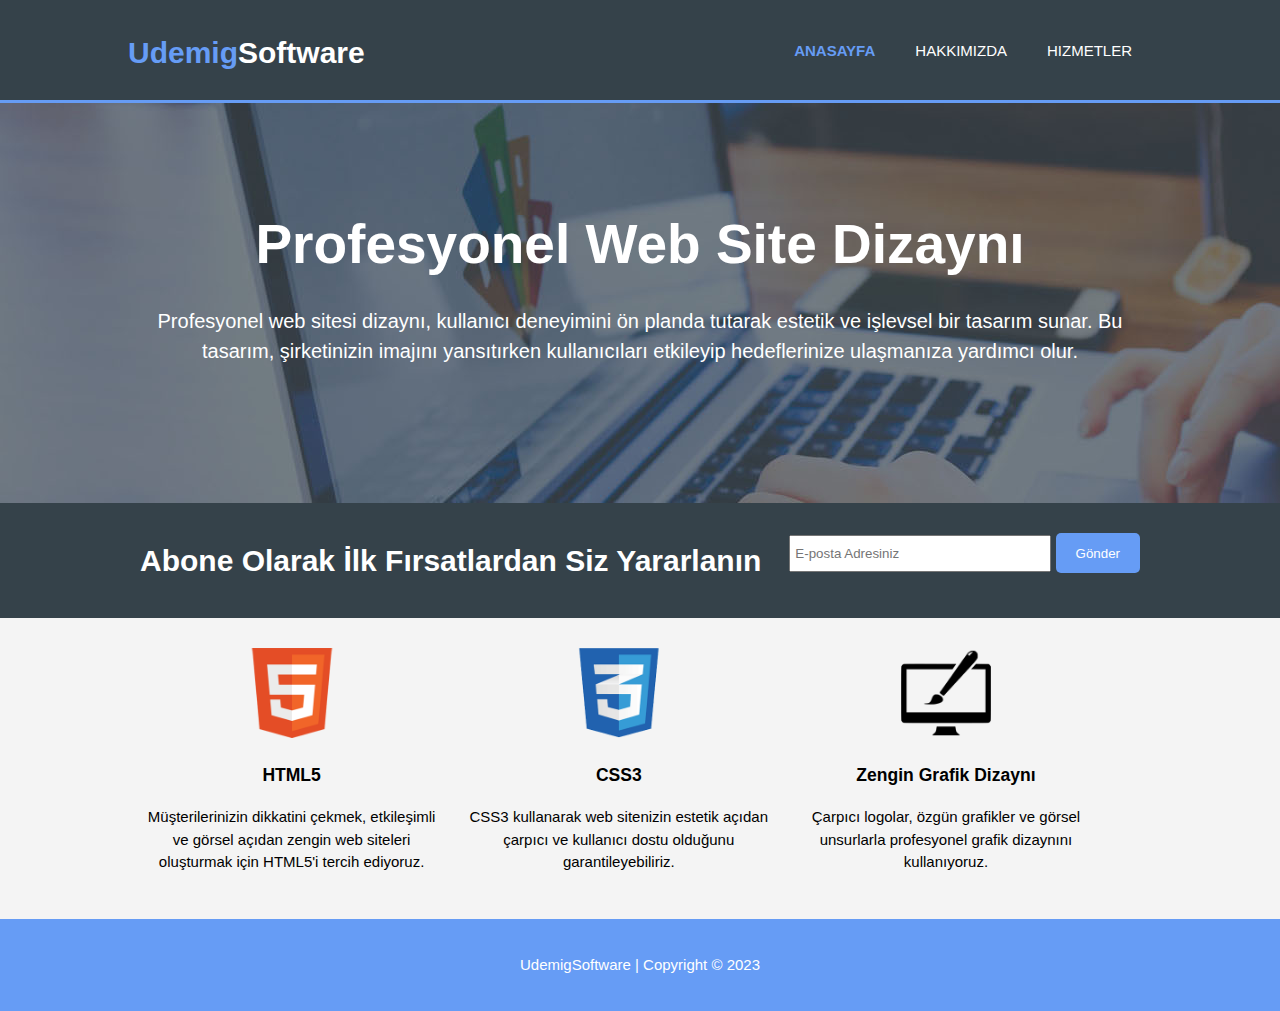
<file: index.html>
<!DOCTYPE html>
<html lang="en">
<head>
    <meta charset="UTF-8">
    <meta name="viewport" content="width=device-width, initial-scale=1.0">
    <title>Udemig Software</title>
    <link rel="shortcut icon" href="/img/udemig.png" type="image/x-icon">
    <link rel="stylesheet" href="style.css">
</head>
<body>
    <header>
        <div class="container">
            <div id="branding">
                <h1><span class="highlight">Udemig</span>Software</h1>
            </div>
            <nav>
                <ul>
                    <li class="current"><a href="index.html">Anasayfa</a></li>
                    <li><a href="about.html">Hakkımızda</a></li>
                    <li><a href="services.html">Hizmetler</a></li>
                </ul>
            </nav>
        </div>     
    </header>

    <section id="showcase">
        <div class="container">
            <h1>Profesyonel Web Site Dizaynı</h1>
            <p>
                Profesyonel web sitesi dizaynı, kullanıcı deneyimini ön 
                planda tutarak estetik ve işlevsel bir tasarım sunar. Bu 
                tasarım, şirketinizin imajını yansıtırken kullanıcıları 
                etkileyip hedeflerinize ulaşmanıza yardımcı olur.
            </p>
        </div>
    </section>

    <section id="newsletter">
        <div class="container">
            <h1>
                Abone Olarak İlk Fırsatlardan Siz Yararlanın
            </h1>
            <form action="">
                <input type="email" placeholder="E-posta Adresiniz" required>
                <button type="submit" class="button_1">Gönder</button>
            </form>
        </div>
    </section>

    <section id="boxes">
        <div class="container">
            <div class="box">
                <img src="/img/html.png" alt="">
                <h3>HTML5</h3>
                <P>
                    Müşterilerinizin dikkatini çekmek, etkileşimli ve 
                    görsel açıdan zengin web siteleri oluşturmak için 
                    HTML5'i tercih ediyoruz.
                </P>
            </div>
            <div class="box">
                <img src="/img/css.png" alt="">
                <h3>CSS3</h3>
                <P>
                    CSS3 kullanarak web sitenizin estetik açıdan çarpıcı 
                    ve kullanıcı dostu olduğunu garantileyebiliriz.
                </P>
            </div>
            <div class="box">
                <img src="/img/brush.png" alt="">
                <h3>Zengin Grafik Dizaynı</h3>
                <P>
                    Çarpıcı logolar, özgün grafikler ve görsel 
                    unsurlarla profesyonel grafik dizaynını kullanıyoruz.
                </P>
            </div>
        </div>
    </section>

    <footer>
        <p>
            UdemigSoftware | Copyright ©  2023
        </p>
    </footer>
</body>
</html>
</file>
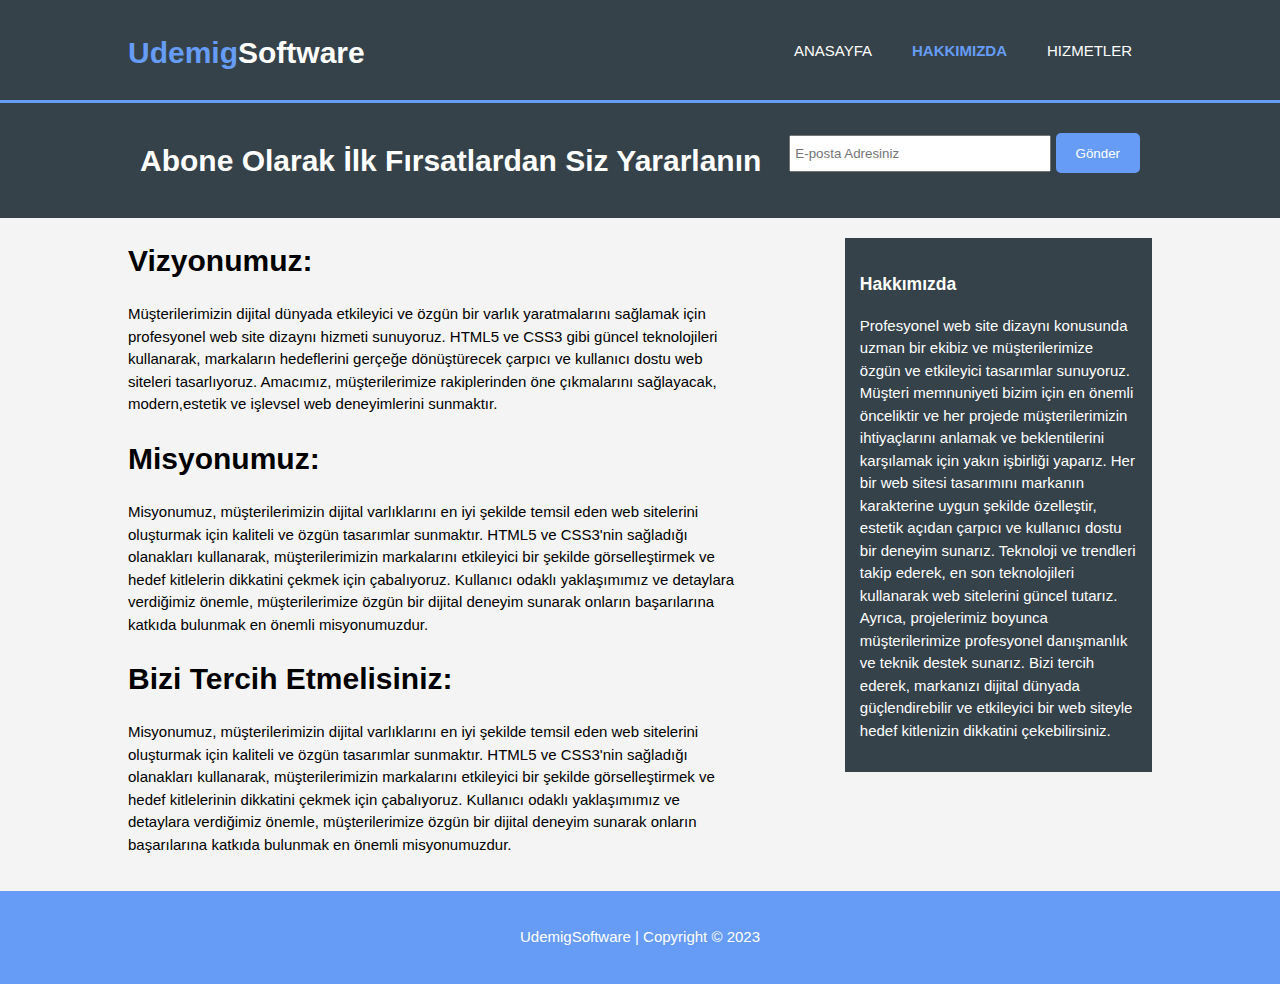
<file: about.html>
<!DOCTYPE html>
<html lang="en">
<head>
    <meta charset="UTF-8">
    <meta name="viewport" content="width=device-width, initial-scale=1.0">
    <title>Hakkımızda</title>
    <link rel="shortcut icon" href="/img/udemig.png" type="image/x-icon">
    <link rel="stylesheet" href="style.css">
</head>
<body>
    <header>
        <div class="container">
            <div id="branding">
                <h1><span class="highlight">Udemig</span>Software</h1>
            </div>
            <nav>
                <ul>
                    <li><a href="index.html">Anasayfa</a></li>
                    <li class="current"><a href="about.html">Hakkımızda</a></li>
                    <li><a href="services.html">Hizmetler</a></li>
                </ul>
            </nav>
        </div>     
    </header>

    <section id="newsletter">
        <div class="container">
            <h1>
                Abone Olarak İlk Fırsatlardan Siz Yararlanın
            </h1>
            <form action="">
                <input type="email" placeholder="E-posta Adresiniz" required>
                <button type="submit" class="button_1">Gönder</button>
            </form>
        </div>
    </section>

    <section id="main">
        <div class="container">
            <article id="main-col">
                <h1>Vizyonumuz:</h1>
                <p>
                    Müşterilerimizin dijital dünyada etkileyici ve özgün
                    bir varlık yaratmalarını sağlamak için profesyonel 
                    web site dizaynı hizmeti sunuyoruz. HTML5 ve CSS3 
                    gibi güncel teknolojileri kullanarak, markaların hedeflerini 
                    gerçeğe dönüştürecek çarpıcı ve kullanıcı dostu web siteleri
                    tasarlıyoruz. Amacımız, müşterilerimize rakiplerinden öne 
                    çıkmalarını sağlayacak, modern,estetik ve işlevsel web 
                    deneyimlerini sunmaktır. 

                </p>
                <h1>Misyonumuz:</h1>
                <p>
                    Misyonumuz, müşterilerimizin dijital varlıklarını en
                    iyi şekilde temsil eden web sitelerini oluşturmak 
                    için kaliteli ve özgün tasarımlar sunmaktır. HTML5 
                    ve CSS3'nin sağladığı olanakları kullanarak,
                    müşterilerimizin markalarını etkileyici bir şekilde 
                    görselleştirmek ve hedef kitlelerin dikkatini 
                    çekmek için çabalıyoruz. Kullanıcı odaklı yaklaşımımız 
                    ve detaylara verdiğimiz önemle, müşterilerimize özgün 
                    bir dijital deneyim sunarak onların başarılarına 
                    katkıda bulunmak en önemli misyonumuzdur.
                     
                </p>
                <h1>Bizi Tercih Etmelisiniz:</h1>
                <p>
                    Misyonumuz, müşterilerimizin dijital varlıklarını en 
                    iyi şekilde temsil eden web sitelerini oluşturmak 
                    için kaliteli ve özgün tasarımlar sunmaktır. HTML5 
                    ve CSS3'nin sağladığı olanakları kullanarak, 
                    müşterilerimizin markalarını etkileyici bir şekilde 
                    görselleştirmek ve hedef kitlelerinin dikkatini 
                    çekmek için çabalıyoruz. Kullanıcı odaklı yaklaşımımız ve
                    detaylara verdiğimiz önemle, müşterilerimize özgün bir 
                    dijital deneyim sunarak onların başarılarına katkıda 
                    bulunmak en önemli misyonumuzdur. 

                </p>
            </article>

            <aside id="sidebar">
                <div class="dark">
                    <h3>Hakkımızda</h3>

                    <p>
                        Profesyonel web site dizaynı konusunda uzman bir 
                        ekibiz ve müşterilerimize özgün ve etkileyici 
                        tasarımlar sunuyoruz. Müşteri memnuniyeti bizim için 
                        en önemli önceliktir ve her projede müşterilerimizin 
                        ihtiyaçlarını anlamak ve beklentilerini karşılamak 
                        için yakın işbirliği yaparız. Her bir web sitesi 
                        tasarımını markanın karakterine uygun şekilde 
                        özelleştir, estetik açıdan çarpıcı ve kullanıcı dostu 
                        bir deneyim sunarız. Teknoloji ve trendleri takip 
                        ederek, en son teknolojileri kullanarak web sitelerini 
                        güncel tutarız. Ayrıca, projelerimiz boyunca 
                        müşterilerimize profesyonel danışmanlık ve teknik 
                        destek sunarız. Bizi tercih ederek, markanızı dijital
                        dünyada güçlendirebilir ve etkileyici bir web siteyle 
                        hedef kitlenizin dikkatini çekebilirsiniz. 

                    </p>
                </div>
            </aside>
        </div>
    </section>

    <footer>
        <p>
            UdemigSoftware | Copyright ©  2023
        </p>
    </footer>
</body>
</html>
</file>
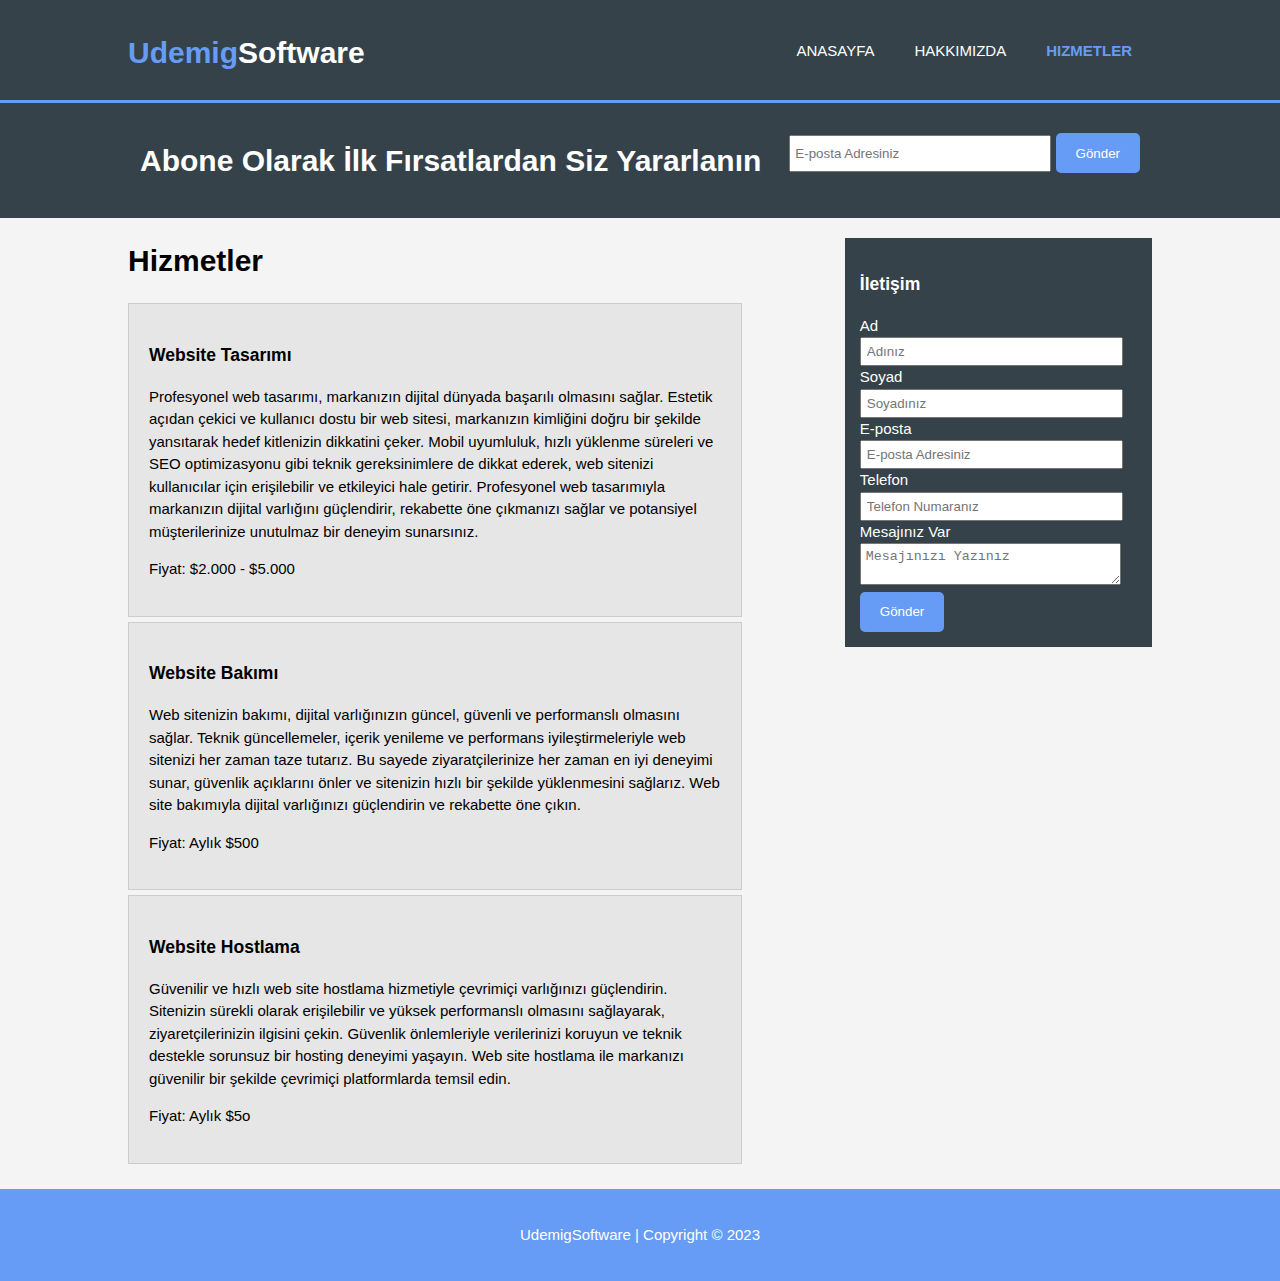
<file: services.html>
<!DOCTYPE html>
<html lang="en">
<head>
    <meta charset="UTF-8">
    <meta name="viewport" content="width=device-width, initial-scale=1.0">
    <title>Hizmetler</title>
    <link rel="shortcut icon" href="/img/udemig.png" type="image/x-icon">
    <link rel="stylesheet" href="style.css">
</head>
<body>
    <header>
        <div class="container">
            <div id="branding">
                <h1><span class="highlight">Udemig</span>Software</h1>
            </div>
            <nav>
                <ul>
                    <li><a href="index.html">Anasayfa</a></li>
                    <li><a href="about.html">Hakkımızda</a></li>
                    <li class="current"><a href="services.html">Hizmetler</a></li>
                </ul>
            </nav>
        </div>     
    </header>

    <section id="newsletter">
        <div class="container">
            <h1>
                Abone Olarak İlk Fırsatlardan Siz Yararlanın
            </h1>
            <form action="">
                <input type="email" placeholder="E-posta Adresiniz" required>
                <button type="submit" class="button_1">Gönder</button>
            </form>
        </div>
    </section>

    <section id="main">
        <div class="container">
            <article id="main-col">
                <h1>Hizmetler</h1>
                <ul id="services">
                    <li>
                        <h3>Website Tasarımı</h3>
                        <p>
                            Profesyonel web tasarımı, markanızın dijital 
                            dünyada başarılı olmasını sağlar. Estetik açıdan 
                            çekici ve kullanıcı dostu bir web sitesi, 
                            markanızın kimliğini doğru bir şekilde yansıtarak 
                            hedef kitlenizin dikkatini çeker. Mobil uyumluluk,
                             hızlı yüklenme süreleri ve SEO optimizasyonu gibi 
                             teknik gereksinimlere de dikkat ederek, web 
                             sitenizi kullanıcılar için erişilebilir ve 
                             etkileyici hale getirir. Profesyonel web 
                             tasarımıyla markanızın dijital varlığını 
                             güçlendirir, rekabette öne çıkmanızı sağlar ve 
                             potansiyel müşterilerinize unutulmaz bir deneyim 
                             sunarsınız. 

                        </p>
                        <p>
                            Fiyat: $2.000 - $5.000
                        </p>
                    </li>
                    <li>
                        <h3>Website Bakımı</h3>
                        <p>
                           Web sitenizin bakımı, dijital varlığınızın güncel, 
                           güvenli ve performanslı olmasını sağlar. Teknik 
                           güncellemeler, içerik yenileme ve performans 
                           iyileştirmeleriyle web sitenizi her zaman taze tutarız.
                           Bu sayede ziyaratçilerinize her zaman en iyi deneyimi 
                           sunar, güvenlik açıklarını önler ve sitenizin hızlı bir 
                           şekilde yüklenmesini sağlarız. Web site bakımıyla dijital
                           varlığınızı güçlendirin ve rekabette öne çıkın. 

                        </p>

                        <p>
                            Fiyat: Aylık $500
                        </p>
                    </li>
                    <li>
                        <h3>Website Hostlama</h3>
                        <p>
                            Güvenilir ve hızlı web site hostlama hizmetiyle çevrimiçi 
                            varlığınızı güçlendirin. Sitenizin sürekli olarak 
                            erişilebilir ve yüksek performanslı olmasını sağlayarak, 
                            ziyaretçilerinizin ilgisini çekin. Güvenlik önlemleriyle 
                            verilerinizi koruyun ve teknik destekle sorunsuz bir 
                            hosting deneyimi yaşayın. Web site hostlama ile 
                            markanızı güvenilir bir şekilde çevrimiçi platformlarda 
                            temsil edin.

                        </p>

                        <p>
                            Fiyat: Aylık $5o
                        </p>
                    </li>
                </ul>
            </article>


            <aside id="sidebar">
                <div class="dark">
                    <h3>İletişim</h3>
                    <form action="" class="quote">
                        <div>
                        <label for="">Ad</label><br>
                        <input type="text" placeholder="Adınız" required>
                        </div>
                        <div>
                        <label for="">Soyad</label><br>
                        <input type="text" placeholder="Soyadınız" required>
                        </div>
                        <div>
                        <label for="">E-posta</label><br>
                        <input type="email" placeholder="E-posta Adresiniz" required>
                        </div>
                        <div>
                        <label for="">Telefon</label><br>
                        <input type="number" placeholder="Telefon Numaranız" required>
                        </div>
                        <div>
                        <label for="">Mesajınız Var</label><br>
                        <textarea placeholder="Mesajınızı Yazınız" required></textarea>
                        </div>
                        <button type="submit" class="button_1">Gönder</button>
                    </form>
                </div>

            </aside>
        </div>
    </section>
    <footer>
        <p>
            UdemigSoftware | Copyright ©  2023
        </p>
    </footer>
</body>
</html>
</file>
<file: style.css>
:root{
    --maincolor : #669CF5;
    --background : #35424A;
}

body{
    font-size: 15px;
    font-family: Arial, Helvetica, sans-serif;
    line-height: 1.5;
    padding: 0;
    margin: 0;
    background-color: #F4F4F4;
}

.container{
    width: 80%;
    margin: auto;
    overflow: hidden;
}

ul{
    margin: 0;
    padding: 0;
}

header{
    background-color: var(--background);
    color: #fff;
    min-height: 70px;
    padding-top: 30px;
    border-bottom: var(--maincolor) 3px solid;
}

header a{
    color: #fff;
    text-decoration: none;
    text-transform: uppercase;
}

header ul{
    list-style-type: none;
}

header li{
    float: left;
    display: inline;
    padding: 0 20px;
}

header #branding{
    float: left;
}

header #branding h1{
    margin: 0;
}

header nav{
    float: right;
    margin-top: 10px;
}

header .highlight , header .current a{
    color: var(--maincolor);
    font-weight: bold;
}

#showcase{
    background: url(/img/showcase.jpg) no-repeat 0 -400px;
    min-height: 400px;
    text-align: center;
    color: #fff;
}

#showcase h1{
    font-size: 55px;
    margin-top: 100px;
    margin-bottom: 10px;
}

#showcase p{
    font-size: 20px;
}

#newsletter{
   background: var(--background); 
   color: #fff;
   padding: 15px;
}

#newsletter h1{
    float: left;
}

#newsletter form{
    float: right;
    margin-top: 15px;
}

#newsletter input{
    height: 25px;
    width: 250px;
    padding: 4px;
}

.button_1{
    height: 40px;
    background: var(--maincolor);
    border: 0;
    border-radius: 5px;
    color: #fff;
    padding: 0 20px;
}

#boxes{
    margin-top: 20px;
}

#boxes .box{
    float: left;
    width: 30%;
    padding: 10px;
    text-align: center;
}

#boxes .box img{
    width: 90px;
}

footer{
    background: var(--maincolor);
    padding: 20px;
    margin-top: 20px;
    color: #fff;
    text-align: center;
}

.dark{
    background-color: var(--background);
    padding: 15px;
    color: #fff;
    margin-top: 10px;
    margin-bottom: 10px;
}

aside#sidebar{
    float: right;
    width: 30%;
    margin-top: 10px;
}

article#main-col{
    float: left;
    width: 60%;
}

aside#sidebar .quote input , aside#sidebar .quote textarea{
    width: 90%;
    padding: 5px;
}

ul#services li{
    background-color: #E6E6E6;
    border: #ccc solid 1px;
    list-style: none;
    padding: 20px;
    margin-bottom: 5px;
}

@media (max-width: 768px){
    header #branding,
    header nav,
    header nav li,
    #newsletter h1,
    #newsletter form,
    #boxes .box,
    article#main-col,
    aside#sidebar{
        text-align: center;
        width: 100%;
        float: none;
    }
}
</file>
